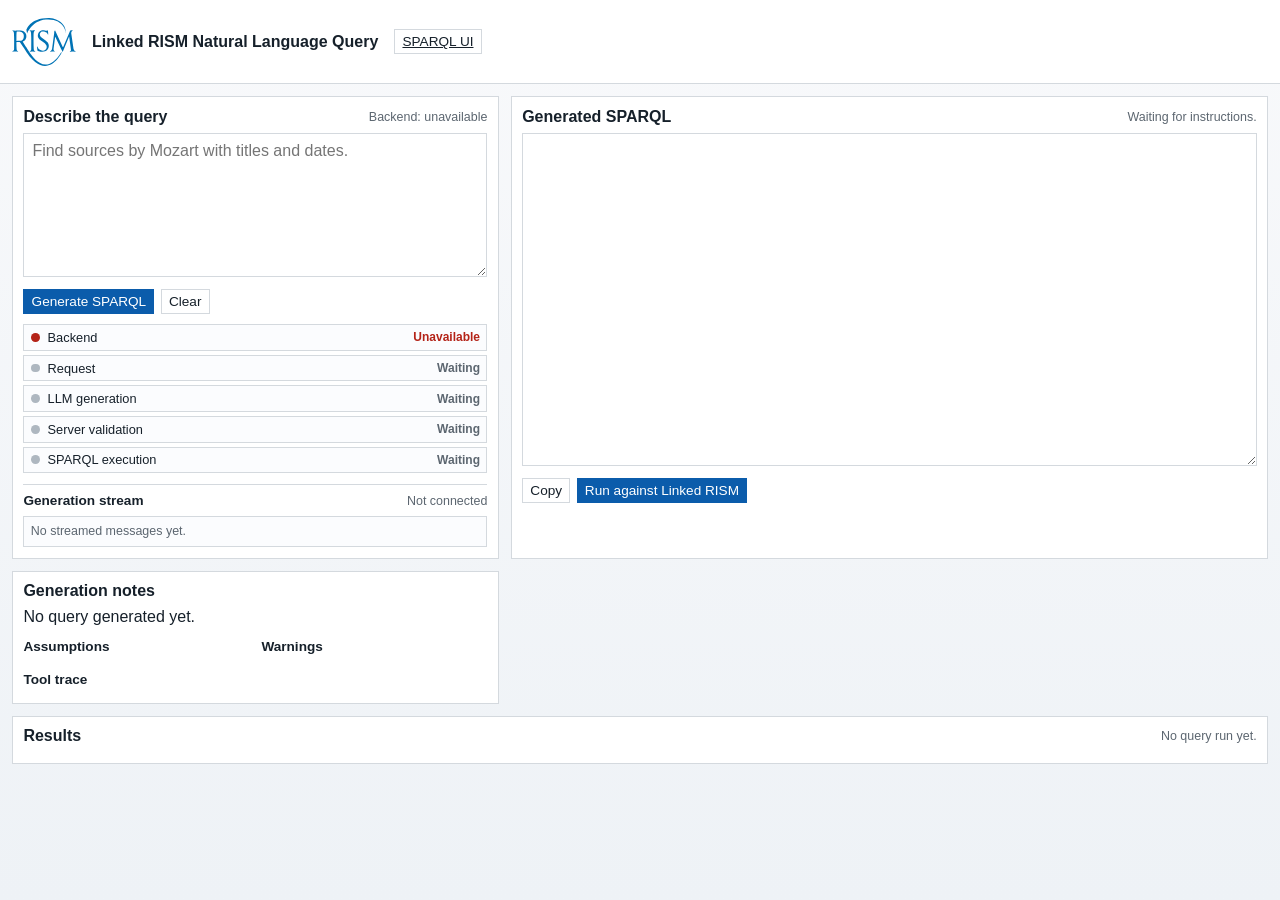
<file: query.html>
<!doctype html>
<html lang="en">
  <head>
    <meta charset="utf-8" />
    <meta name="viewport" content="width=device-width, initial-scale=1" />
    <title>Linked RISM Natural Language Query</title>
    <meta name="description" content="Natural language SPARQL query generator for Linked RISM" />
    <link rel="stylesheet" href="./styles.css" />
    <script type="module" src="./query.js"></script>
  </head>
  <body>
    <header class="app-header">
      <img src="./images/logo.svg" alt="RISM Logo">
      <h1>Linked RISM Natural Language Query</h1>
      <a class="btn" href="./index.html">SPARQL UI</a>
    </header>

    <main class="nl-query-main">
      <section class="nl-query-panel" aria-labelledby="instructionsTitle">
        <div class="nl-query-heading">
          <h2 id="instructionsTitle">Describe the query</h2>
          <span id="apiStatus" class="nl-status" role="status">Backend: not checked</span>
        </div>
        <textarea
          id="instructionsInput"
          class="nl-instructions"
          rows="7"
          placeholder="Find sources by Mozart with titles and dates."
        ></textarea>
        <div class="nl-actions">
          <button id="generateBtn" class="btn btn-primary" type="button">Generate SPARQL</button>
          <button id="clearBtn" class="btn" type="button">Clear</button>
        </div>
        <ol id="progressList" class="nl-progress" aria-label="Query generation progress">
          <li data-step="backend" class="pending">
            <span>Backend</span>
            <strong>Not checked</strong>
          </li>
          <li data-step="request" class="pending">
            <span>Request</span>
            <strong>Waiting</strong>
          </li>
          <li data-step="llm" class="pending">
            <span>LLM generation</span>
            <strong>Waiting</strong>
          </li>
          <li data-step="validation" class="pending">
            <span>Server validation</span>
            <strong>Waiting</strong>
          </li>
          <li data-step="results" class="pending">
            <span>SPARQL execution</span>
            <strong>Waiting</strong>
          </li>
        </ol>
        <div class="nl-stream-panel" aria-labelledby="streamTitle">
          <div class="nl-query-heading">
            <h3 id="streamTitle">Generation stream</h3>
            <span id="streamStatus" class="nl-status" role="status">Not connected</span>
          </div>
          <ol id="streamList" class="nl-stream-list" aria-live="polite">
            <li>No streamed messages yet.</li>
          </ol>
        </div>
      </section>

      <section class="nl-query-panel" aria-labelledby="sparqlTitle">
        <div class="nl-query-heading">
          <h2 id="sparqlTitle">Generated SPARQL</h2>
          <span id="generationStatus" class="nl-status" role="status">Waiting for instructions.</span>
        </div>
        <textarea id="sparqlOutput" class="nl-sparql" rows="16" spellcheck="false"></textarea>
        <div class="nl-actions">
          <button id="copyBtn" class="btn" type="button" disabled>Copy</button>
          <button id="runBtn" class="btn btn-primary" type="button" disabled>Run against Linked RISM</button>
        </div>
      </section>

      <section class="nl-query-panel" aria-labelledby="notesTitle">
        <h2 id="notesTitle">Generation notes</h2>
        <p id="explanationText" class="nl-note-text">No query generated yet.</p>
        <div class="nl-note-grid">
          <div>
            <h3>Assumptions</h3>
            <ul id="assumptionsList" class="nl-list"></ul>
          </div>
          <div>
            <h3>Warnings</h3>
            <ul id="warningsList" class="nl-list"></ul>
          </div>
          <div>
            <h3>Tool trace</h3>
            <ul id="toolTraceList" class="nl-list"></ul>
          </div>
        </div>
      </section>

      <section class="nl-query-panel nl-results-panel" aria-labelledby="resultsTitle">
        <div class="nl-query-heading">
          <h2 id="resultsTitle">Results</h2>
          <span id="resultsStatus" class="nl-status" role="status">No query run yet.</span>
        </div>
        <div id="resultsTableWrap" class="nl-results-wrap"></div>
      </section>
    </main>
  </body>
</html>
</file>
<file: styles.css>
:root {
  --bg: #f8f9fb;
  --panel: #ffffff;
  --text: #16202a;
  --muted: #5c6670;
  --border: #d4d9de;
  --accent: #0b5cab;
  --accent-hover: #084780;
}

* {
  box-sizing: border-box;
}

body {
  margin: 0;
  min-height: 100vh;
  font-family: "IBM Plex Sans", "Segoe UI", sans-serif;
  color: var(--text);
  background: linear-gradient(180deg, #f8f9fb 0%, #eef2f6 100%);
}

.app-header {
  display: flex;
  align-items: center;
  justify-content: flex-start;
  gap: 1rem;
  padding: 0.6rem 0.75rem;
  border-bottom: 1px solid var(--border);
  background: var(--panel);
}

.app-header img {
  display: block;
  height: 4rem;
  width: auto;
}

.app-header h1 {
  margin: 0;
  font-size: 1rem;
  font-weight: 650;
}

.app-header #toggleSidebarBtn {
  margin-left: auto;
}

.app-main {
  display: grid;
  grid-template-columns: 1fr 340px;
  gap: 0;
  padding: 0;
  min-height: calc(100vh - 58px);
}

.editor-section {
  background: var(--panel);
  border: 1px solid var(--border);
  padding: 0.5rem;
  overflow: hidden;
  min-width: 0;
}

.editor-section #yasgui {
  display: block;
  width: 100%;
  min-height: calc(100vh - 90px);
}

.yasr-image-cell {
  display: flex;
  align-items: center;
  min-height: 5rem;
}

.yasr-image-link {
  display: inline-flex;
  align-items: center;
}

.yasr-result-image {
  display: block;
  max-width: 8rem;
  max-height: 6rem;
  object-fit: contain;
}

.yasr .dataTable tbody tr:nth-child(odd) {
  background-color: #f3f8ff;
}

.query-controls {
  margin-top: 0.3rem;
  padding-top: 0.2rem;
  border-top: 1px solid var(--border);
  display: flex;
  align-items: center;
  justify-content: space-between;
  gap: 0.5rem;
}

.query-mode-status {
  font-size: 0.78rem;
  color: var(--muted);
}

.query-pager {
  display: flex;
  align-items: center;
  gap: 0.3rem;
}

.page-indicator {
  font-size: 0.78rem;
  min-width: 4rem;
  text-align: center;
  color: var(--muted);
}

.dataset-resources {
  margin-top: 0.65rem;
  padding-top: 0.55rem;
  border-top: 1px solid var(--border);
  font-size: 0.82rem;
}

.dataset-resource-link {
  color: var(--accent);
  text-decoration: none;
}

.dataset-resource-link:hover,
.dataset-resource-link:focus-visible {
  color: var(--accent-hover);
  text-decoration: underline;
}

.nl-query-main {
  display: grid;
  grid-template-columns: minmax(18rem, 0.9fr) minmax(26rem, 1.4fr);
  gap: 0.75rem;
  padding: 0.75rem;
}

.nl-query-panel {
  background: var(--panel);
  border: 1px solid var(--border);
  padding: 0.65rem;
  min-width: 0;
}

.nl-query-panel h2,
.nl-query-panel h3 {
  margin: 0;
}

.nl-query-panel h2 {
  font-size: 1rem;
  font-weight: 650;
}

.nl-query-panel h3 {
  font-size: 0.85rem;
  font-weight: 650;
}

.nl-query-heading {
  display: flex;
  align-items: center;
  justify-content: space-between;
  gap: 0.75rem;
  margin-bottom: 0.45rem;
}

.nl-status {
  color: var(--muted);
  font-size: 0.78rem;
  text-align: right;
}

.nl-instructions,
.nl-sparql {
  width: 100%;
  border: 1px solid var(--border);
  color: var(--text);
  background: #fff;
  padding: 0.5rem;
  font: inherit;
  resize: vertical;
}

.nl-sparql {
  font-family: "SFMono-Regular", Consolas, "Liberation Mono", monospace;
  font-size: 0.85rem;
  line-height: 1.45;
}

.nl-actions {
  display: flex;
  gap: 0.4rem;
  margin-top: 0.5rem;
}

.nl-progress {
  display: grid;
  gap: 0.25rem;
  list-style: none;
  margin: 0.65rem 0 0;
  padding: 0;
}

.nl-progress li {
  border: 1px solid var(--border);
  background: #fbfcfe;
  display: flex;
  align-items: center;
  justify-content: space-between;
  gap: 0.5rem;
  padding: 0.3rem 0.4rem;
  font-size: 0.8rem;
}

.nl-progress li::before {
  content: "";
  width: 0.55rem;
  height: 0.55rem;
  flex: 0 0 auto;
  border-radius: 50%;
  background: #aeb7c0;
}

.nl-progress li span {
  flex: 1;
}

.nl-progress li strong {
  color: var(--muted);
  font-size: 0.75rem;
  font-weight: 600;
  text-align: right;
}

.nl-progress li.active::before {
  background: var(--accent);
}

.nl-progress li.active strong {
  color: var(--accent);
}

.nl-progress li.done::before {
  background: #177245;
}

.nl-progress li.done strong {
  color: #177245;
}

.nl-progress li.error::before {
  background: #b42318;
}

.nl-progress li.error strong {
  color: #b42318;
}

.nl-progress li.retry::before {
  background: #b54708;
}

.nl-progress li.retry strong {
  color: #b54708;
}

.nl-stream-panel {
  margin-top: 0.65rem;
  border-top: 1px solid var(--border);
  padding-top: 0.55rem;
}

.nl-stream-list {
  background: #fbfcfe;
  border: 1px solid var(--border);
  color: var(--muted);
  display: grid;
  gap: 0.25rem;
  font-size: 0.78rem;
  line-height: 1.35;
  list-style: none;
  margin: 0;
  max-height: 13rem;
  overflow: auto;
  padding: 0.4rem;
}

.nl-stream-list li {
  border-bottom: 1px solid #edf1f5;
  padding-bottom: 0.25rem;
}

.nl-stream-list li:last-child {
  border-bottom: 0;
  padding-bottom: 0;
}

.nl-stream-time {
  color: var(--text);
  font-family: "SFMono-Regular", Consolas, "Liberation Mono", monospace;
  font-size: 0.72rem;
  margin-right: 0.35rem;
}

.nl-stream-tool {
  color: var(--accent);
  font-weight: 650;
  margin-right: 0.35rem;
}

.nl-note-grid {
  display: grid;
  grid-template-columns: repeat(2, minmax(0, 1fr));
  gap: 0.75rem;
}

.nl-note-text {
  margin: 0.35rem 0 0.7rem;
  color: var(--text);
  line-height: 1.4;
}

.nl-list {
  margin: 0.35rem 0 0;
  padding-left: 1.1rem;
  color: var(--muted);
  line-height: 1.35;
}

.nl-results-panel {
  grid-column: 1 / -1;
}

.nl-results-wrap {
  overflow: auto;
}

.nl-results-table {
  width: 100%;
  border-collapse: collapse;
  font-size: 0.85rem;
}

.nl-results-table th,
.nl-results-table td {
  border: 1px solid var(--border);
  padding: 0.35rem 0.45rem;
  text-align: left;
  vertical-align: top;
}

.nl-results-table tbody tr:nth-child(even) {
  background-color: #f3f8ff;
}

.nl-results-table a {
  color: var(--accent);
  overflow-wrap: anywhere;
}

.examples-sidebar {
  background: var(--panel);
  border: 1px solid var(--border);
  padding: 0.35rem;
  overflow: auto;
}

.dataset-info {
  margin-bottom: 0.6rem;
  border-bottom: 1px solid var(--border);
  padding-bottom: 0.45rem;
}

.dataset-info-toggle {
  width: 100%;
  border: 0;
  background: transparent;
  color: var(--text);
  cursor: pointer;
  display: flex;
  align-items: center;
  justify-content: space-between;
  gap: 0.5rem;
  padding: 0;
  font: inherit;
  font-size: 1rem;
  font-weight: 650;
  text-align: left;
}

.dataset-info-toggle:hover {
  color: var(--accent);
}

.dataset-info-caret {
  font-size: 0.8rem;
  line-height: 1;
  transition: transform 0.15s ease;
}

.dataset-info-toggle[aria-expanded="false"] .dataset-info-caret {
  transform: rotate(-90deg);
}

.dataset-info-content {
  margin-top: 0.45rem;
}

.dataset-stats-status {
  margin-bottom: 0.4rem;
  color: var(--muted);
  font-size: 0.8rem;
}

.dataset-stats {
  display: grid;
  grid-template-columns: repeat(2, minmax(0, 1fr));
  gap: 0.35rem;
  margin: 0;
}

.dataset-stat {
  border: 1px solid var(--border);
  background: #fbfcfe;
  padding: 0.35rem;
}

.dataset-stat dt {
  margin: 0 0 0.15rem;
  color: var(--muted);
  font-size: 0.72rem;
}

.dataset-stat dd {
  margin: 0;
  font-size: 0.95rem;
  font-weight: 650;
  overflow-wrap: anywhere;
}

.examples-sidebar h2 {
  margin: 0;
  font-size: 1rem;
}

.sidebar-help {
  margin: 0.2rem 0 0.45rem;
  color: var(--muted);
  font-size: 0.8rem;
}

.examples-status {
  margin-bottom: 0.45rem;
  font-size: 0.9rem;
  color: var(--muted);
}

.examples-list {
  display: grid;
  gap: 0.4rem;
}

.example-item {
  border: 1px solid var(--border);
  padding: 0.4rem;
  background: #fbfcfe;
}

.example-title {
  margin: 0 0 0.25rem;
  font-size: 0.9rem;
  font-weight: 600;
}

.example-preview {
  margin: 0 0 0.35rem;
  color: var(--muted);
  font-size: 0.78rem;
  line-height: 1.3;
  white-space: pre-wrap;
}

.example-actions {
  display: flex;
  gap: 0.35rem;
}

.btn {
  border: 1px solid var(--border);
  background: var(--panel);
  color: var(--text);
  padding: 0.25rem 0.45rem;
  font-size: 0.85rem;
  cursor: pointer;
}

.btn:hover {
  border-color: #b8c0c7;
}

.btn-primary {
  border-color: var(--accent);
  background: var(--accent);
  color: #fff;
}

.btn-primary:hover {
  border-color: var(--accent-hover);
  background: var(--accent-hover);
}

body.sidebar-collapsed .app-main {
  grid-template-columns: 1fr;
}

body.sidebar-collapsed .examples-sidebar {
  display: none;
}

@media (max-width: 980px) {
  .app-main {
    grid-template-columns: 1fr;
    gap: 0;
    padding: 0;
  }

  .query-controls {
    flex-direction: column;
    align-items: flex-start;
  }

  .nl-query-main,
  .nl-note-grid {
    grid-template-columns: 1fr;
  }

  .nl-query-heading {
    align-items: flex-start;
    flex-direction: column;
  }

  .nl-status {
    text-align: left;
  }

  .examples-sidebar {
    max-height: 42vh;
  }
}
</file>
